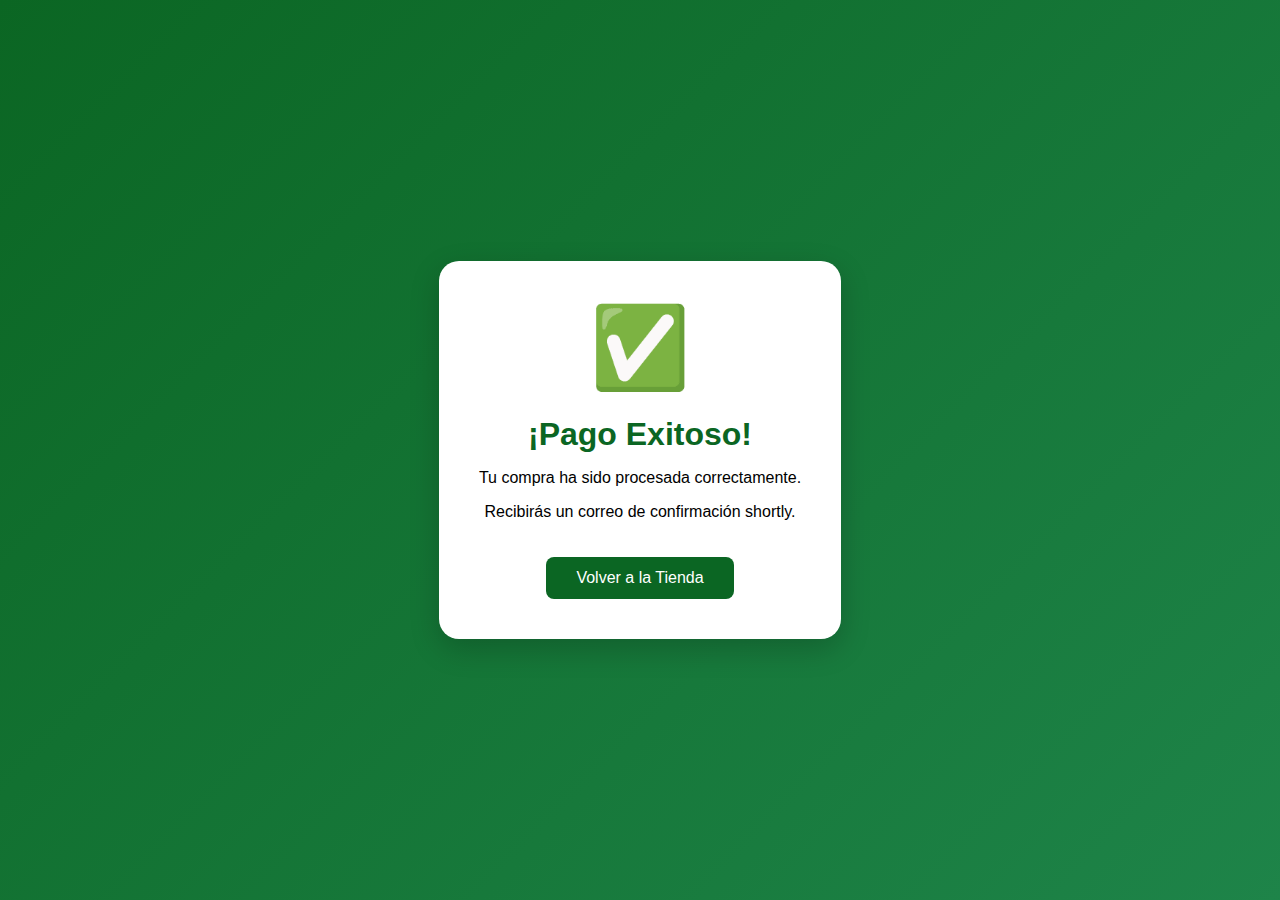
<file: target/classes/static/html/pago-exitoso.html>
<!DOCTYPE html>
<html lang="es">
<head>
    <meta charset="UTF-8">
    <meta name="viewport" content="width=device-width, initial-scale=1.0">
    <title>Pago Exitoso - Tienda Virtual</title>
    <style>
        body {
            font-family: 'Poppins', sans-serif;
            background: linear-gradient(135deg, #0b6623, #1e8449);
            display: flex;
            justify-content: center;
            align-items: center;
            height: 100vh;
            margin: 0;
        }
        
        .contenedor-exito {
            background: white;
            padding: 40px;
            border-radius: 20px;
            text-align: center;
            box-shadow: 0 10px 30px rgba(0,0,0,0.2);
            max-width: 500px;
        }
        
        .icono-exito {
            font-size: 80px;
            color: #0b6623;
            margin-bottom: 20px;
        }
        
        h1 {
            color: #0b6623;
            margin-bottom: 15px;
        }
        
        .btn-volver {
            background: #0b6623;
            color: white;
            border: none;
            padding: 12px 30px;
            border-radius: 8px;
            cursor: pointer;
            font-size: 16px;
            margin-top: 20px;
            text-decoration: none;
            display: inline-block;
        }
        
        .btn-volver:hover {
            background: #145a32;
        }
    </style>
</head>
<body>
    <div class="contenedor-exito">
        <div class="icono-exito">✅</div>
        <h1>¡Pago Exitoso!</h1>
        <p>Tu compra ha sido procesada correctamente.</p>
        <p>Recibirás un correo de confirmación shortly.</p>
        <a href="../index.html" class="btn-volver">Volver a la Tienda</a>
    </div>
</body>
</html>
</file>
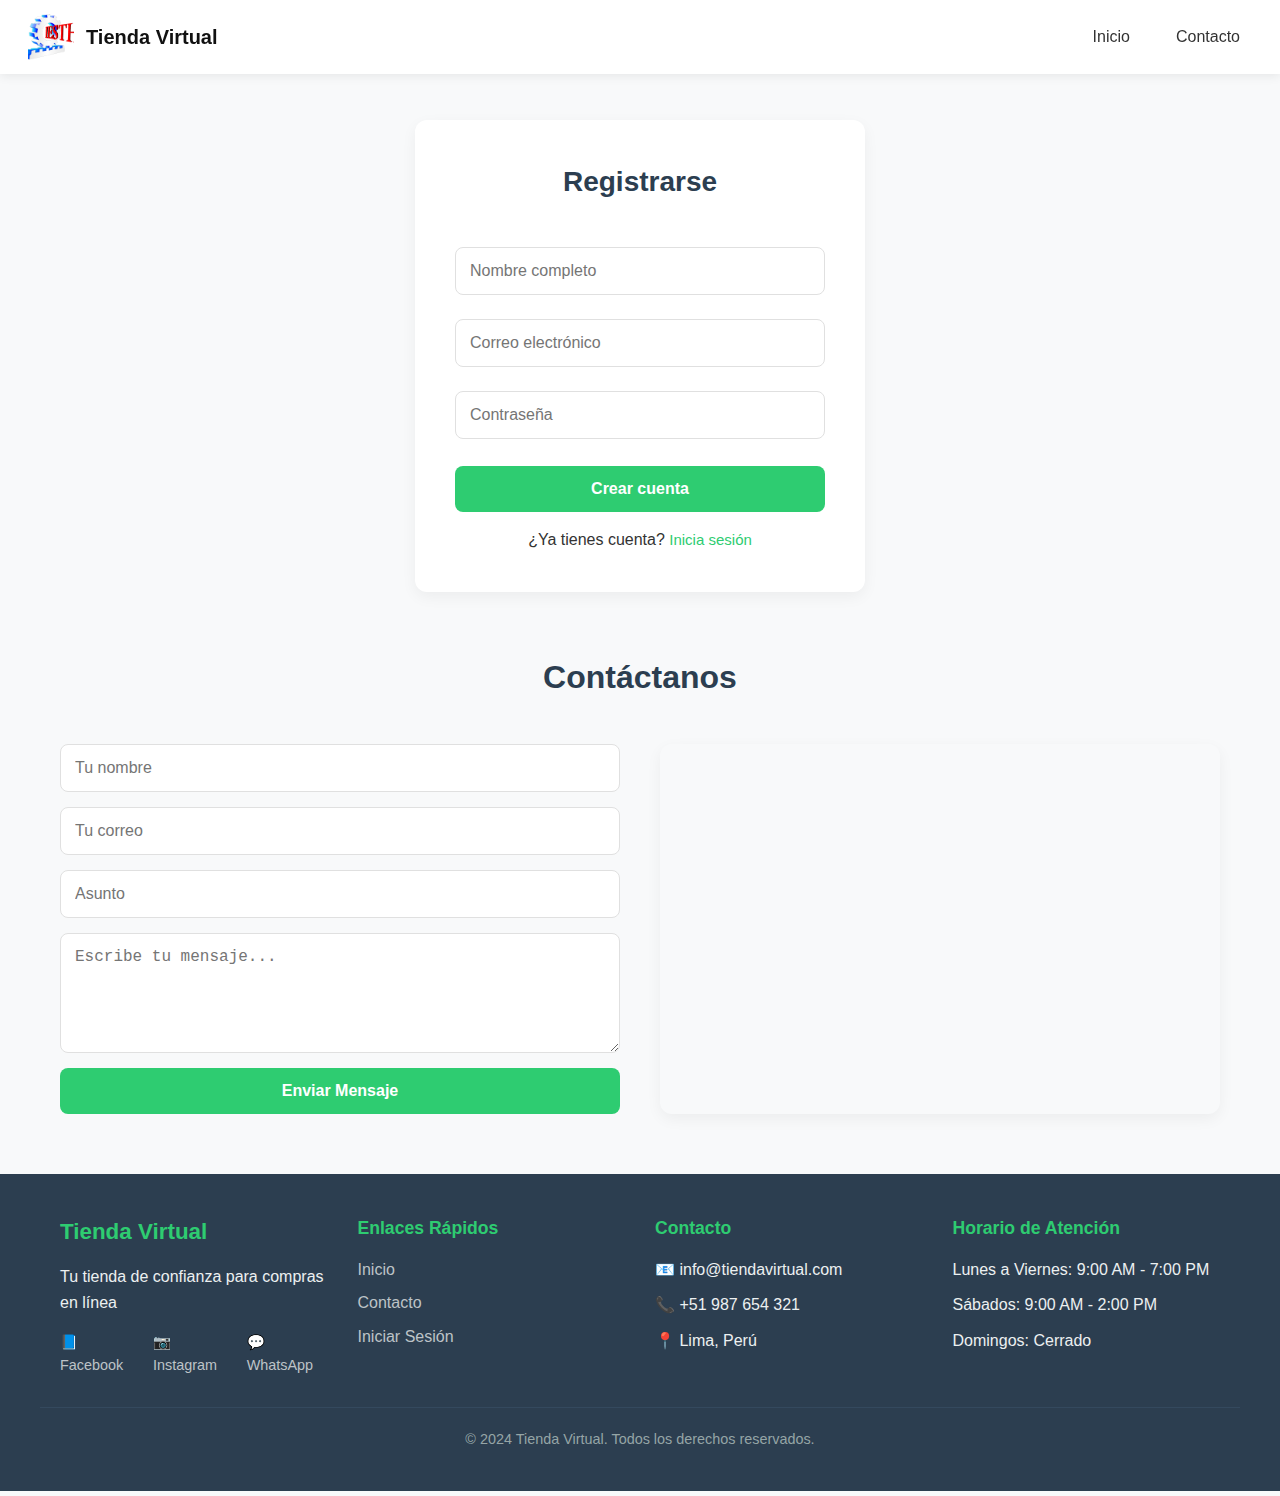
<file: target/classes/static/html/registro.html>
<!DOCTYPE html>
<html lang="es">
<head>
    <meta charset="UTF-8">
    <meta name="viewport" content="width=device-width, initial-scale=1.0">
    <title>Registrarse</title>
    <link rel="stylesheet" href="../css/login.css">
</head>
<body>
    <header>
        <div class="logo">
          <img src="../img/logo.png" alt="Logo Tienda" />
          <h1>Tienda Virtual</h1>
        </div>
    
        <nav>
          <div class="menu-toggle" id="menuToggle" aria-hidden="false"></div>
          <ul id="navMenu">
            <li><a href="../index.html">Inicio</a></li>
            <li><a href="#contacto">Contacto</a></li>
          </ul>
        </nav>
    
      </header>
    
    <div class="contenedor">
        <h1>Registrarse</h1>
        <input type="text" id="nombre" placeholder="Nombre completo" required>
        <input type="email" id="correo" placeholder="Correo electrónico" required>
        <input type="password" id="contrasena" placeholder="Contraseña" required>
        <button onclick="registrar()">Crear cuenta</button>
        <p class="mensaje" id="mensaje"></p>
        <p>¿Ya tienes cuenta? <a href="login.html">Inicia sesión</a></p>
    </div>
    
    <!-- ===== CONTACTO ===== -->
    <section class="seccion-contacto" id="contacto">
        <h2>Contáctanos</h2>
        <div class="contacto-grid">
          <form id="formContacto">
            <input type="text" id="contactNombre" placeholder="Tu nombre" required>
            <input type="email" id="contactEmail" placeholder="Tu correo" required>
            <input type="text" id="contactAsunto" placeholder="Asunto" required>
            <textarea id="contactMensaje" placeholder="Escribe tu mensaje..." rows="5" required></textarea>
            <button type="submit">Enviar Mensaje</button>
          </form>
    
          <div class="mapa-container" aria-hidden="false">
            <!-- Mapa funcional sin API key -->
            <iframe
              src="https://www.google.com/maps/embed?pb=!1m18!1m12!1m3!1d3901.781813555474!2d-77.02824692477333!3d-12.046171088175997!2m3!1f0!2f0!3f0!3m2!1i1024!2i768!4f13.1!3m3!1m2!1s0x9105c5f619ee3ec7%3A0x14206cb9cc452b4a!2sLima!5e0!3m2!1ses!2spe!4v1690000000000!5m2!1ses!2spe"
              width="100%" height="100%" style="border:0; min-height:300px; border-radius:12px;" allowfullscreen="" loading="lazy" referrerpolicy="no-referrer-when-downgrade">
            </iframe>
          </div>
        </div>
      </section>
    
    <footer class="footer">
        <div class="footer-content">
          <div class="footer-section">
            <h3>Tienda Virtual</h3>
            <p>Tu tienda de confianza para compras en línea</p>
            <div class="social-links">
              <a href="#" aria-label="Facebook">📘 Facebook</a>
              <a href="#" aria-label="Instagram">📷 Instagram</a>
              <a href="#" aria-label="WhatsApp">💬 WhatsApp</a>
            </div>
          </div>
          
          <div class="footer-section">
            <h4>Enlaces Rápidos</h4>
            <ul>
              <li><a href="../index.html">Inicio</a></li>
              <li><a href="#contacto">Contacto</a></li>
              <li><a href="login.html">Iniciar Sesión</a></li>
            </ul>
          </div>
          
          <div class="footer-section">
            <h4>Contacto</h4>
            <p>📧 info@tiendavirtual.com</p>
            <p>📞 +51 987 654 321</p>
            <p>📍 Lima, Perú</p>
          </div>
          
          <div class="footer-section">
            <h4>Horario de Atención</h4>
            <p>Lunes a Viernes: 9:00 AM - 7:00 PM</p>
            <p>Sábados: 9:00 AM - 2:00 PM</p>
            <p>Domingos: Cerrado</p>
          </div>
        </div>
        
        <div class="footer-bottom">
          <p>&copy; 2024 Tienda Virtual. Todos los derechos reservados.</p>
        </div>
      </footer>

    <script>
        async function registrar() {
            const nombre = document.getElementById("nombre").value.trim();
            const correo = document.getElementById("correo").value.trim();
            const contrasena = document.getElementById("contrasena").value.trim();
            const mensaje = document.getElementById("mensaje");
    
            if (!nombre || !correo || !contrasena) {
                mensaje.textContent = "Por favor, complete todos los campos.";
                return;
            }
    
            try {
                const response = await fetch("http://localhost:8080/api/usuarios", {
                    method: "POST",
                    headers: { "Content-Type": "application/json" },
                    body: JSON.stringify({ nombre, correo, contrasena })
                });
    
                if (response.ok) {
                    const usuario = await response.json();
                    alert("Registro exitoso. Bienvenido " + usuario.nombre + "!");
                    localStorage.setItem("usuario", JSON.stringify(usuario));
                    window.location.href = "../index.html";
                } else {
                    mensaje.textContent = "Error al registrar. Intente nuevamente.";
                }
            } catch (error) {
                console.error(error);
                mensaje.textContent = "Error de conexión con el servidor.";
            }
        }
        
        // Permitir registro con Enter
        document.getElementById("contrasena").addEventListener("keypress", function(event) {
            if (event.key === "Enter") {
                registrar();
            }
        });
    </script>
</body>
</html>
</file>
<file: target/classes/static/css/login.css>
/* login.css - Estilo minimalista para login */

/* ===== RESET Y ESTILOS GENERALES ===== */
* {
    margin: 0;
    padding: 0;
    box-sizing: border-box;
  }
  
  body {
    font-family: 'Segoe UI', Tahoma, Geneva, Verdana, sans-serif;
    line-height: 1.6;
    color: #333;
    background-color: #f8f9fa;
  }
  
  /* ===== HEADER ===== */
  header {
    background: #fff;
    box-shadow: 0 2px 10px rgba(0,0,0,0.08);
    padding: 14px 28px;
    display: flex;
    align-items: center;
    justify-content: space-between;
    position: fixed;
    top: 0;
    width: 100%;
    z-index: 2000;
    gap: 20px;
  }
  
  .logo {
    display: flex;
    align-items: center;
    gap: 12px;
  }
  
  .logo img { 
    width: 46px; 
    height: 46px; 
    object-fit: cover; 
  }
  
  .logo h1 { 
    font-size: 20px; 
    color:#111; 
    margin:0; 
    font-weight:700; 
  }
  
  /* ===== NAV ===== */
  nav {
    position: relative;
  }
  
  nav ul {
    display: flex;
    list-style: none;
    gap: 22px;
    align-items: center;
    margin: 0;
    padding: 0;
  }
  
  nav a {
    color:#333;
    text-decoration:none;
    font-weight:500;
    transition: color .18s ease;
    padding: 8px 12px;
    display: block;
  }
  
  nav a:hover { 
    color: #2ecc71; 
  }
  
  /* ===== CONTENEDOR PRINCIPAL ===== */
  .contenedor {
    background: #fff;
    padding: 40px;
    border-radius: 12px;
    box-shadow: 0 5px 15px rgba(0, 0, 0, 0.05);
    width: 100%;
    max-width: 450px;
    text-align: center;
    margin: 120px auto 40px;
  }
  
  .contenedor h1 {
    color: #2c3e50;
    margin-bottom: 30px;
    font-weight: 600;
    font-size: 28px;
  }
  
  .contenedor input {
    width: 100%;
    padding: 14px;
    margin: 12px 0;
    border-radius: 8px;
    border: 1px solid #e0e0e0;
    outline: none;
    font-size: 16px;
    transition: border-color 0.3s;
  }
  
  .contenedor input:focus {
    border-color: #2ecc71;
  }
  
  .contenedor button {
    background: #2ecc71;
    color: white;
    border: none;
    padding: 14px 20px;
    border-radius: 8px;
    width: 100%;
    cursor: pointer;
    margin-top: 15px;
    font-size: 16px;
    font-weight: 600;
    transition: background 0.3s;
  }
  
  .contenedor button:hover {
    background: #27ae60;
  }
  
  .contenedor a {
    color: #2ecc71;
    text-decoration: none;
    font-size: 15px;
    font-weight: 500;
  }
  
  .contenedor a:hover {
    text-decoration: underline;
  }
  
  .mensaje {
    margin-top: 15px;
    font-size: 14px;
    color: #e74c3c;
  }
  
  /* ===== SECCIÓN CONTACTO ===== */
  .seccion-contacto {
    max-width: 1200px;
    margin: 60px auto;
    padding: 0 20px;
  }
  
  .seccion-contacto h2 {
    text-align: center;
    margin-bottom: 40px;
    color: #2c3e50;
    font-size: 32px;
    font-weight: 600;
  }
  
  .contacto-grid {
    display: grid;
    grid-template-columns: 1fr 1fr;
    gap: 40px;
  }
  
  #formContacto {
    display: flex;
    flex-direction: column;
    gap: 15px;
  }
  
  #formContacto input,
  #formContacto textarea {
    padding: 14px;
    border-radius: 8px;
    border: 1px solid #e0e0e0;
    font-size: 16px;
    transition: border-color 0.3s;
  }
  
  #formContacto input:focus,
  #formContacto textarea:focus {
    border-color: #2ecc71;
    outline: none;
  }
  
  #formContacto button {
    background: #2ecc71;
    color: white;
    border: none;
    padding: 14px 20px;
    border-radius: 8px;
    cursor: pointer;
    font-size: 16px;
    font-weight: 600;
    transition: background 0.3s;
  }
  
  #formContacto button:hover {
    background: #27ae60;
  }
  
  .mapa-container {
    border-radius: 12px;
    overflow: hidden;
    box-shadow: 0 5px 15px rgba(0, 0, 0, 0.05);
    height: 100%;
  }
  
  /* ===== FOOTER ===== */
  .footer {
    background: #2c3e50;
    color: #ecf0f1;
    padding: 40px 0 20px;
    margin-top: 60px;
  }
  
  .footer-content {
    max-width: 1200px;
    margin: 0 auto;
    padding: 0 20px;
    display: grid;
    grid-template-columns: repeat(auto-fit, minmax(250px, 1fr));
    gap: 30px;
  }
  
  .footer-section h3 {
    color: #2ecc71;
    margin-bottom: 15px;
    font-size: 1.4rem;
  }
  
  .footer-section h4 {
    color: #2ecc71;
    margin-bottom: 15px;
    font-size: 1.1rem;
  }
  
  .footer-section p {
    margin-bottom: 10px;
    line-height: 1.6;
  }
  
  .footer-section ul {
    list-style: none;
  }
  
  .footer-section ul li {
    margin-bottom: 8px;
  }
  
  .footer-section ul li a {
    color: #bdc3c7;
    text-decoration: none;
    transition: color 0.3s ease;
  }
  
  .footer-section ul li a:hover {
    color: #2ecc71;
  }
  
  .social-links {
    display: flex;
    gap: 15px;
    margin-top: 15px;
  }
  
  .social-links a {
    color: #bdc3c7;
    text-decoration: none;
    transition: color 0.3s ease;
    font-size: 0.9rem;
  }
  
  .social-links a:hover {
    color: #2ecc71;
  }
  
  .footer-bottom {
    max-width: 1200px;
    margin: 30px auto 0;
    padding: 20px;
    border-top: 1px solid #34495e;
    text-align: center;
    color: #95a5a6;
  }
  
  .footer-bottom p {
    margin: 0;
    font-size: 0.9rem;
  }
  
  /* ===== RESPONSIVE ===== */
  @media (max-width: 768px) {
    header { 
      padding: 12px 16px; 
      gap: 8px; 
    }
    
    .contenedor {
      padding: 30px 20px;
      margin: 100px 20px 30px;
    }
    
    .contacto-grid {
      grid-template-columns: 1fr;
      gap: 30px;
    }
    
    .footer-content {
      grid-template-columns: 1fr;
      gap: 25px;
    }
  }
</file>
